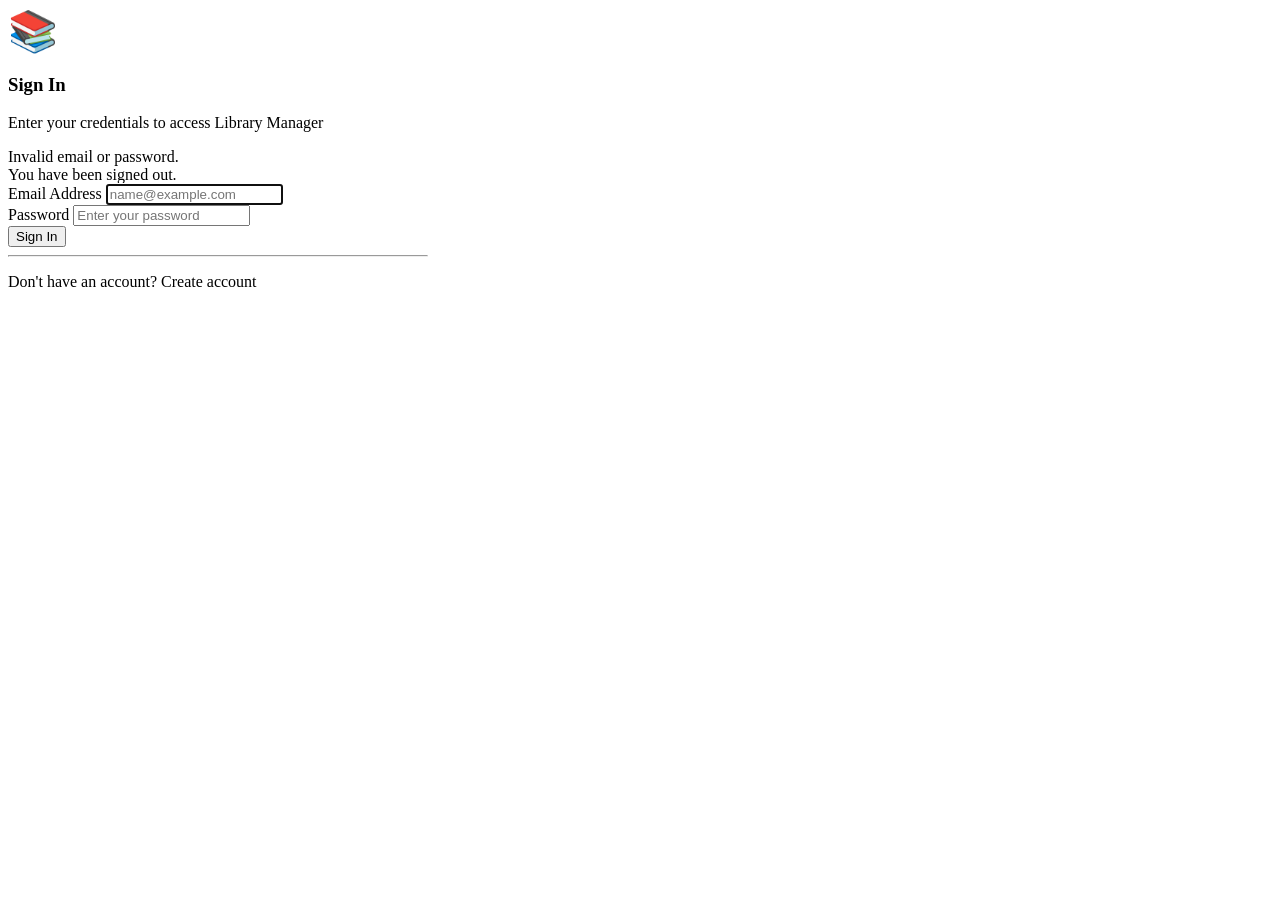
<file: src/main/resources/templates/auth/login.html>
<!DOCTYPE html>
<html xmlns:th="http://www.thymeleaf.org">
<head th:replace="~{fragments/header :: head('Sign In')}"></head>
<body class="bg-light min-vh-100 d-flex flex-column">
<nav th:replace="~{fragments/header :: navbar}"></nav>
<div th:replace="~{fragments/header :: alerts}"></div>

<div class="container d-flex flex-column align-items-center justify-content-center flex-grow-1 py-4">
    <div class="card shadow-sm border-0" style="max-width: 420px; width: 100%;">
        <div class="card-body p-4">
            <div class="text-center mb-4">
                <span style="font-size: 2.5rem;">📚</span>
                <h3 class="fw-bold mt-2 mb-1">Sign In</h3>
                <p class="text-muted small">Enter your credentials to access Library Manager</p>
            </div>

            <!-- Flash & Error alerts -->
            <div th:if="${param.error}" class="alert alert-danger py-2 small" role="alert">
                Invalid email or password.
            </div>
            <div th:if="${param.logout}" class="alert alert-info py-2 small" role="alert">
                You have been signed out.
            </div>
            <div th:if="${message}" class="alert alert-success py-2 small" role="alert" th:text="${message}"></div>

            <form method="post" th:action="@{/auth/login}">
                <input type="hidden" th:name="${_csrf.parameterName}" th:value="${_csrf.token}">

                <div class="mb-3">
                    <label class="form-label small fw-semibold">Email Address</label>
                    <input type="email" class="form-control" name="email" placeholder="name@example.com" required autofocus>
                </div>
                <div class="mb-3">
                    <label class="form-label small fw-semibold">Password</label>
                    <input type="password" class="form-control" name="password" placeholder="Enter your password" required>
                </div>

                <button type="submit" class="btn btn-primary w-100 py-2 mt-2">Sign In</button>
            </form>

            <hr class="my-4">

            <p class="text-center text-muted small mb-0">
                Don't have an account? <a th:href="@{/auth/register}" class="text-decoration-none fw-semibold">Create account</a>
            </p>
        </div>
    </div>
</div>

<div th:replace="~{fragments/footer :: footer}"></div>
<div th:replace="~{fragments/footer :: scripts}"></div>
</body>
</html>
</file>
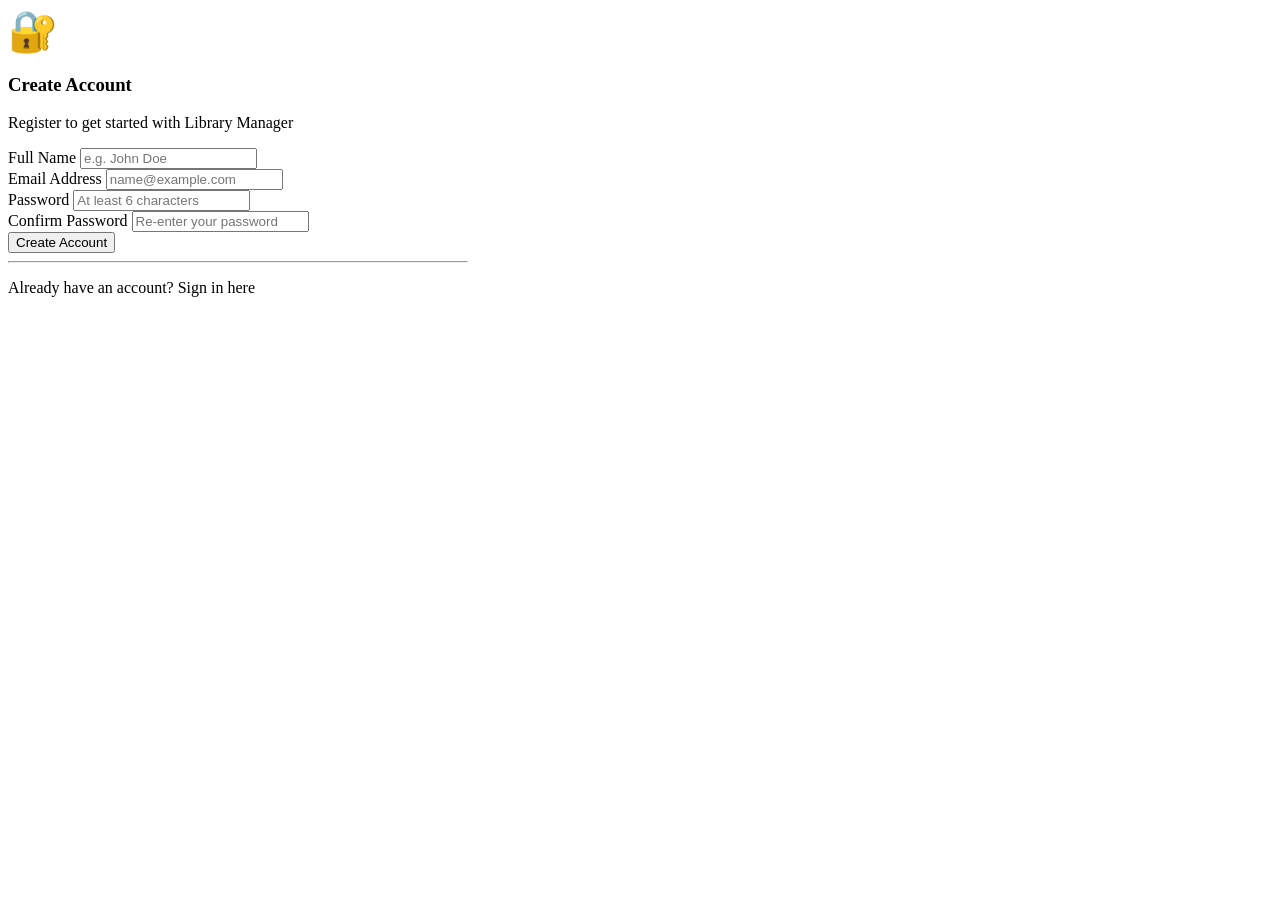
<file: src/main/resources/templates/auth/register.html>
<!DOCTYPE html>
<html xmlns:th="http://www.thymeleaf.org">
<head th:replace="~{fragments/header :: head('Register')}"></head>
<body class="bg-light min-vh-100 d-flex flex-column">
<nav th:replace="~{fragments/header :: navbar}"></nav>
<div th:replace="~{fragments/header :: alerts}"></div>

<div class="container d-flex flex-column align-items-center justify-content-center flex-grow-1 py-4">
    <div class="card shadow-sm border-0" style="max-width: 460px; width: 100%;">
        <div class="card-body p-4">
            <div class="text-center mb-4">
                <span style="font-size: 2.5rem;">🔐</span>
                <h3 class="fw-bold mt-2 mb-1">Create Account</h3>
                <p class="text-muted small">Register to get started with Library Manager</p>
            </div>

            <form method="post" th:action="@{/auth/register}" th:object="${registerDto}">
                <input type="hidden" th:name="${_csrf.parameterName}" th:value="${_csrf.token}">

                <div class="mb-3">
                    <label class="form-label small fw-semibold">Full Name</label>
                    <input type="text"
                           class="form-control"
                           th:field="*{fullName}"
                           th:classappend="${#fields.hasErrors('fullName')} ? 'is-invalid'"
                           placeholder="e.g. John Doe">
                    <div class="invalid-feedback small" th:if="${#fields.hasErrors('fullName')}" th:errors="*{fullName}"></div>
                </div>

                <div class="mb-3">
                    <label class="form-label small fw-semibold">Email Address</label>
                    <input type="email"
                           class="form-control"
                           th:field="*{email}"
                           th:classappend="${#fields.hasErrors('email')} ? 'is-invalid'"
                           placeholder="name@example.com">
                    <div class="invalid-feedback small" th:if="${#fields.hasErrors('email')}" th:errors="*{email}"></div>
                </div>

                <div class="mb-3">
                    <label class="form-label small fw-semibold">Password</label>
                    <input type="password"
                           class="form-control"
                           th:field="*{password}"
                           th:classappend="${#fields.hasErrors('password')} ? 'is-invalid'"
                           placeholder="At least 6 characters">
                    <div class="invalid-feedback small" th:if="${#fields.hasErrors('password')}" th:errors="*{password}"></div>
                </div>

                <div class="mb-3">
                    <label class="form-label small fw-semibold">Confirm Password</label>
                    <input type="password"
                           class="form-control"
                           th:field="*{confirmPassword}"
                           th:classappend="${#fields.hasErrors('confirmPassword')} ? 'is-invalid'"
                           placeholder="Re-enter your password">
                    <div class="invalid-feedback small" th:if="${#fields.hasErrors('confirmPassword')}" th:errors="*{confirmPassword}"></div>
                </div>

                <button type="submit" class="btn btn-primary w-100 py-2 mt-2">Create Account</button>
            </form>

            <hr class="my-4">

            <p class="text-center text-muted small mb-0">
                Already have an account? <a th:href="@{/auth/login}" class="text-decoration-none fw-semibold">Sign in here</a>
            </p>
        </div>
    </div>
</div>

<div th:replace="~{fragments/footer :: footer}"></div>
<div th:replace="~{fragments/footer :: scripts}"></div>
</body>
</html>
</file>
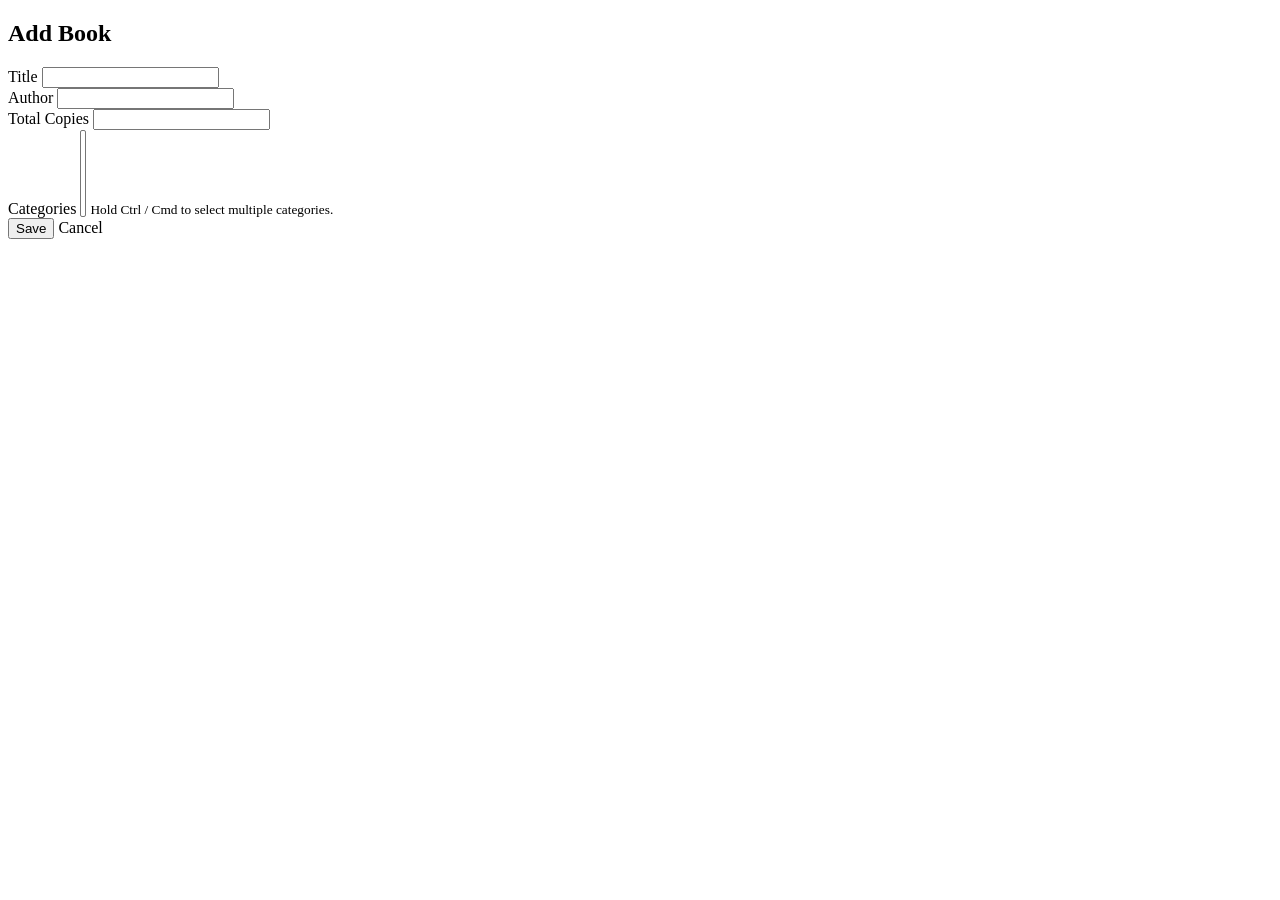
<file: src/main/resources/templates/book/form.html>
<!DOCTYPE html>
<html xmlns:th="http://www.thymeleaf.org">
<head th:replace="~{fragments/header :: head(${book.id} == null ? 'Add Book' : 'Edit Book')}"></head>
<body>
<nav th:replace="~{fragments/header :: navbar}"></nav>
<div th:replace="~{fragments/header :: alerts}"></div>

<div class="container">
    <h2 th:text="${book.id} == null ? 'Add Book' : 'Edit Book'">Add Book</h2>

    <div class="card p-4" style="max-width: 640px;">
        <form method="post" th:action="@{/books/save}" th:object="${book}">
            <input type="hidden" th:field="*{id}">

            <div class="mb-3">
                <label class="form-label">Title</label>
                <input type="text" class="form-control" th:field="*{title}" th:classappend="${#fields.hasErrors('title')} ? 'is-invalid'">
                <div class="invalid-feedback" th:if="${#fields.hasErrors('title')}" th:errors="*{title}"></div>
            </div>

            <div class="mb-3">
                <label class="form-label">Author</label>
                <input type="text" class="form-control" th:field="*{author}"
                       th:classappend="${#fields.hasErrors('author')} ? 'is-invalid'">
                <div class="invalid-feedback" th:if="${#fields.hasErrors('author')}" th:errors="*{author}"></div>
            </div>

            <div class="mb-3">
                <label class="form-label">Total Copies</label>
                <input type="number" min="0" class="form-control" th:field="*{totalCopies}"
                       th:classappend="${#fields.hasErrors('totalCopies')} ? 'is-invalid'">
                <div class="invalid-feedback" th:if="${#fields.hasErrors('totalCopies')}" th:errors="*{totalCopies}"></div>
            </div>

            <div class="mb-3">
                <label class="form-label">Categories</label>
                <select class="form-select" multiple th:field="*{categories}" size="5">
                    <option th:each="c : ${allCategories}" th:value="${c.id}" th:text="${c.name}"></option>
                </select>
                <small class="text-muted">Hold Ctrl / Cmd to select multiple categories.</small>
            </div>

            <button type="submit" class="btn btn-primary">Save</button>
            <a class="btn btn-outline-secondary" th:href="@{/books}">Cancel</a>
        </form>
    </div>
</div>

<div th:replace="~{fragments/footer :: footer}"></div>
<div th:replace="~{fragments/footer :: scripts}"></div>
</body>
</html>
</file>
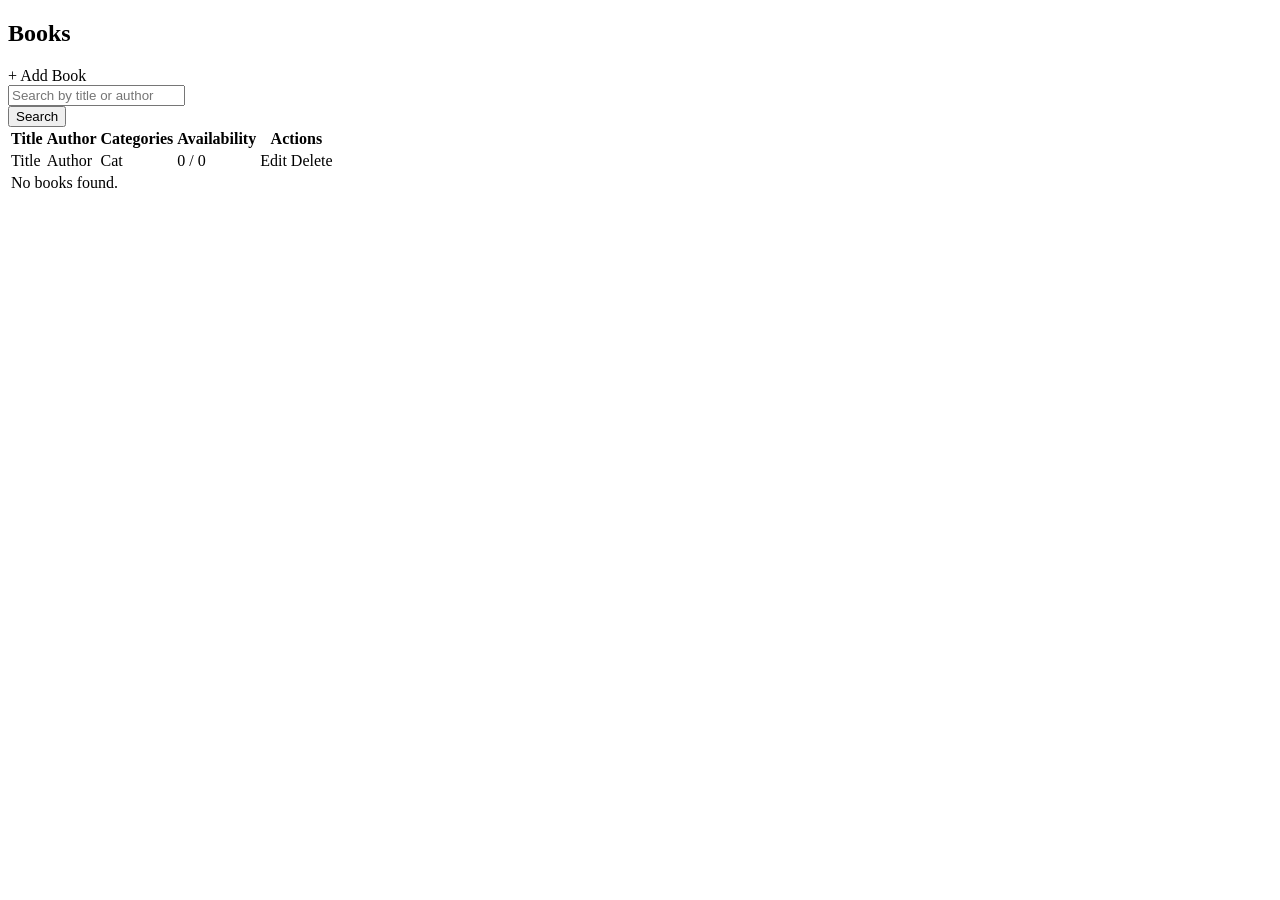
<file: src/main/resources/templates/book/list.html>
<!DOCTYPE html>
<html xmlns:th="http://www.thymeleaf.org">
<head th:replace="~{fragments/header :: head('Books')}"></head>
<body>
<nav th:replace="~{fragments/header :: navbar}"></nav>
<div th:replace="~{fragments/header :: alerts}"></div>

<div class="container">
    <div class="d-flex justify-content-between align-items-center mb-3 flex-wrap gap-2">
        <h2 class="mb-0">Books</h2>
        <a class="btn btn-primary" th:href="@{/books/new}">+ Add Book</a>
    </div>

    <form class="row g-2 mb-3" method="get" th:action="@{/books}">
        <div class="col-auto flex-grow-1">
            <input type="text" name="q" class="form-control" placeholder="Search by title or author" th:value="${q}">
        </div>
        <div class="col-auto">
            <button type="submit" class="btn btn-outline-secondary">Search</button>
        </div>
    </form>

    <div class="card p-0">
        <table class="table table-hover mb-0 align-middle">
            <thead>
            <tr>
                <th>Title</th>
                <th>Author</th>
                <th>Categories</th>
                <th>Availability</th>
                <th class="text-end">Actions</th>
            </tr>
            </thead>
            <tbody>
            <tr th:each="book : ${books}">
                <td th:text="${book.title}">Title</td>
                <td th:text="${book.author}">Author</td>
                <td>
                    <span class="badge bg-secondary me-1" th:each="c : ${book.categories}" th:text="${c.name}">Cat</span>
                </td>
                <td>
                    <span th:text="${book.availableCopies} + ' / ' + ${book.totalCopies}">0 / 0</span>
                </td>
                <td class="text-end">
                    <a class="btn btn-sm btn-outline-primary" th:href="@{/books/edit/{id}(id=${book.id})}">Edit</a>
                    <a class="btn btn-sm btn-outline-danger" data-confirm="Delete this book?"
                       th:href="@{/books/delete/{id}(id=${book.id})}">Delete</a>
                </td>
            </tr>
            <tr th:if="${#lists.isEmpty(books)}">
                <td colspan="6" class="text-center text-muted py-4">No books found.</td>
            </tr>
            </tbody>
        </table>
    </div>
</div>

<div th:replace="~{fragments/footer :: footer}"></div>
<div th:replace="~{fragments/footer :: scripts}"></div>
</body>
</html>
</file>
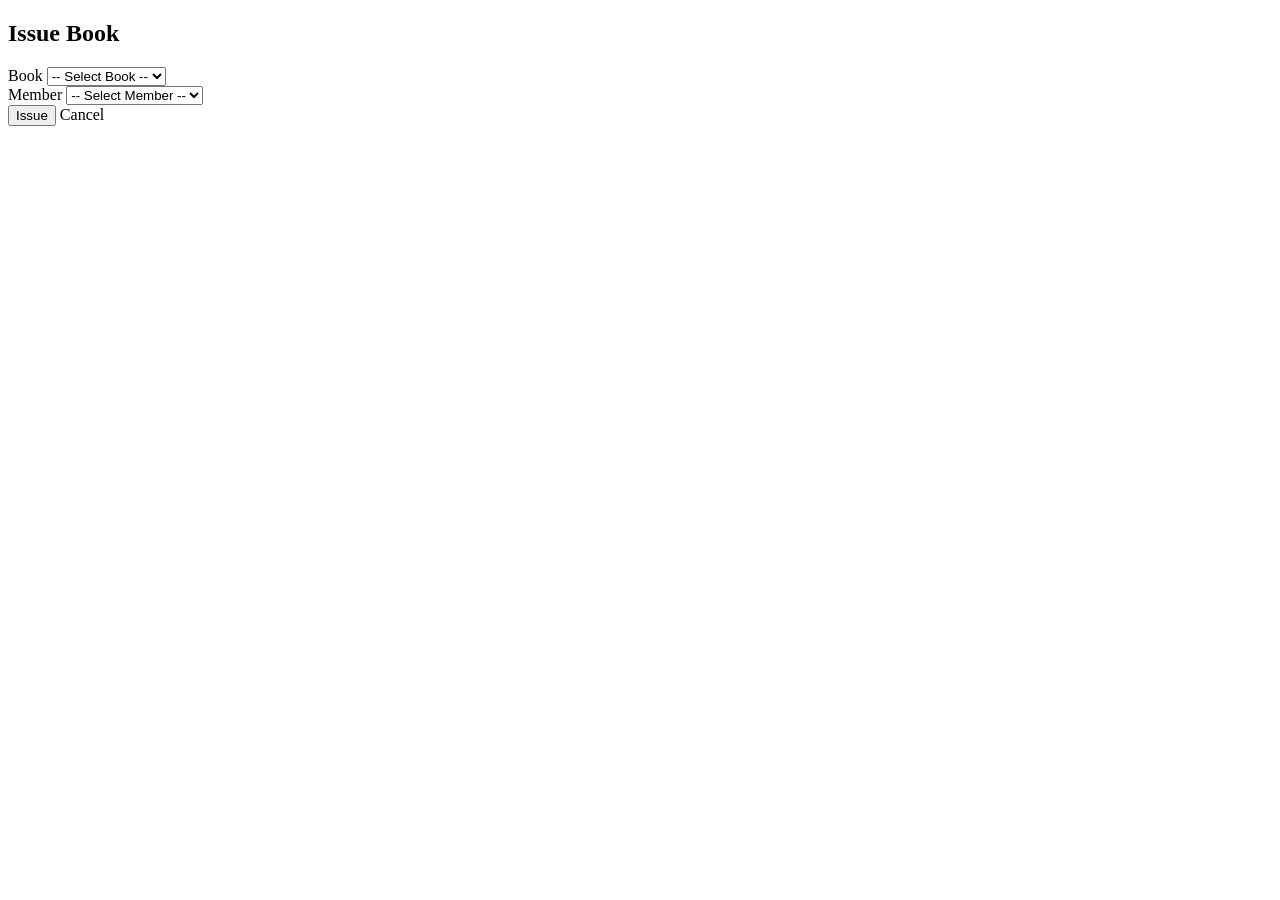
<file: src/main/resources/templates/borrow/form.html>
<!DOCTYPE html>
<html xmlns:th="http://www.thymeleaf.org">
<head th:replace="~{fragments/header :: head('Issue Book')}"></head>
<body>
<nav th:replace="~{fragments/header :: navbar}"></nav>
<div th:replace="~{fragments/header :: alerts}"></div>

<div class="container">
    <h2>Issue Book</h2>

    <div class="card p-4" style="max-width: 640px;">
        <form method="post" th:action="@{/borrow/issue}">
            <div class="mb-3">
                <label class="form-label">Book</label>
                <select class="form-select" name="bookId" required>
                    <option selected disabled value="">-- Select Book --</option>
                    <option th:each="book : ${books}" th:value="${book.id}" th:text="${book.title} + ' (' + ${book.author} + ')'"></option>
                </select>
            </div>

            <div class="mb-3">
                <label class="form-label">Member</label>
                <select class="form-select" name="memberId" required>
                    <option selected disabled value="">-- Select Member --</option>
                    <option th:each="member : ${members}" th:value="${member.id}" th:text="${member.name}  + ' (' + ${member.email} + ')'"></option>
                </select>
            </div>

            <button type="submit" class="btn btn-primary">Issue</button>
            <a class="btn btn-outline-secondary" th:href="@{/borrow}">Cancel</a>
        </form>
    </div>
</div>

<div th:replace="~{fragments/footer :: footer}"></div>
<div th:replace="~{fragments/footer :: scripts}"></div>
</body>
</html>
</file>
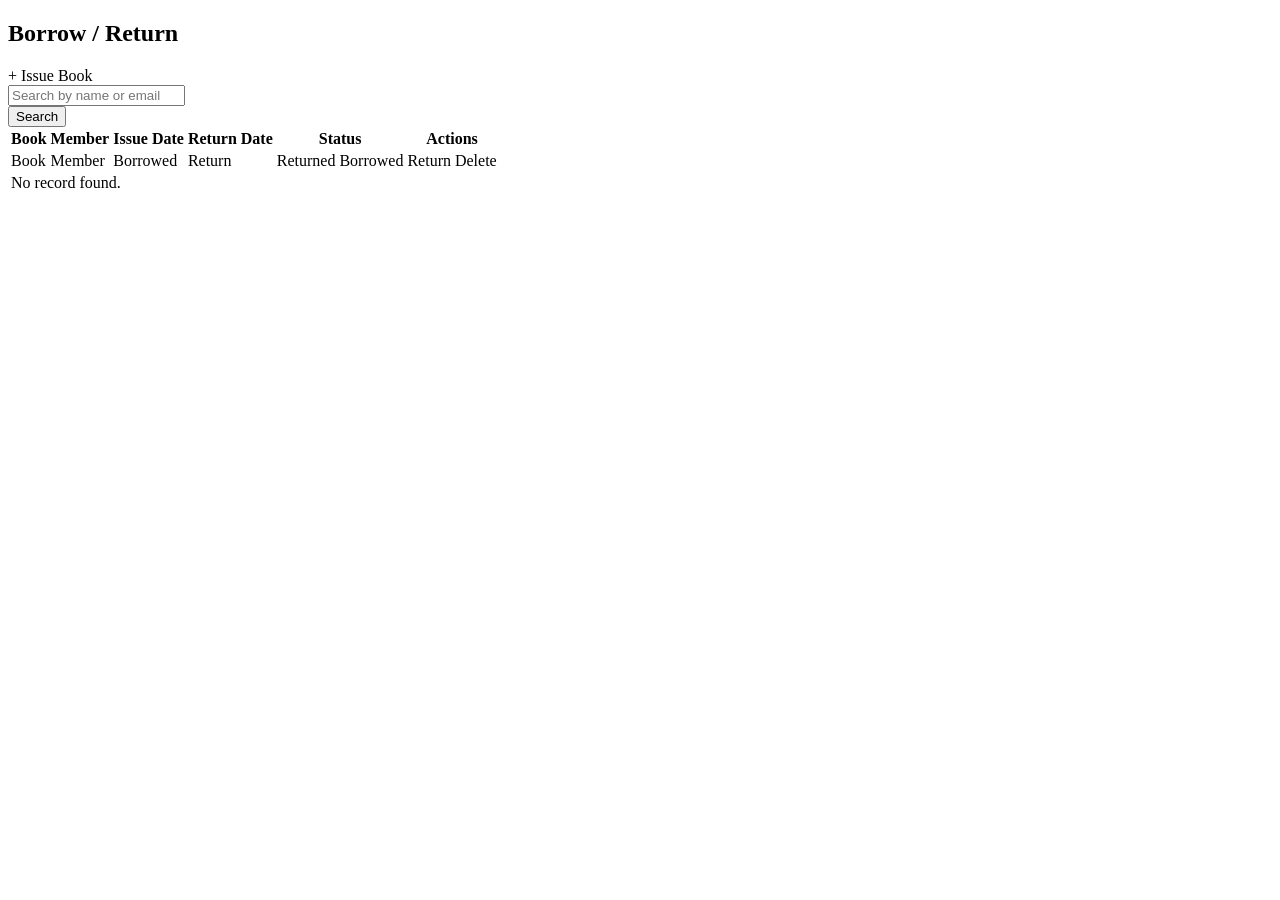
<file: src/main/resources/templates/borrow/list.html>
<!DOCTYPE html>
<html xmlns:th="http://www.thymeleaf.org">
<head th:replace="~{fragments/header :: head('Borrow Records')}"></head>
<body>
<nav th:replace="~{fragments/header :: navbar}"></nav>
<div th:replace="~{fragments/header :: alerts}"></div>

<div class="container">
    <div class="d-flex justify-content-between align-items-center mb-3 flex-wrap gap-2">
        <h2 class="mb-0">Borrow / Return</h2>
        <a class="btn btn-primary" th:href="@{/borrow/new}">+ Issue Book</a>
    </div>

    <form class="row g-2 mb-3" method="get" th:action="@{/borrow}">
        <div class="col-auto flex-grow-1">
            <input type="text" name="q" class="form-control" placeholder="Search by name or email" th:value="${q}">
        </div>
        <div class="col-auto">
            <button type="submit" class="btn btn-outline-secondary">Search</button>
        </div>
    </form>

    <div class="card p-0">
        <table class="table table-hover mb-0 align-middle">
            <thead>
            <tr>
                <th>Book</th>
                <th>Member</th>
                <th>Issue Date</th>
                <th>Return Date</th>
                <th>Status</th>
                <th class="text-end">Actions</th>
            </tr>
            </thead>
            <tbody>
            <tr th:each="r : ${records}">
                <td th:text="${r.book != null ? r.book.title + ' (' + r.book.author + ')':'-'}">Book</td>
                <td th:text="${r.member != null ? r.member.name + ' (' + r.member.email + ')':'-'}">Member</td>
                <td th:text="${r.issueDate != null ? r.issueDate:'-'}">Borrowed</td>
                <td th:text="${r.returnDate != null ? r.returnDate:'-'}">Return</td>
                <td>
                    <span class="badge badge-status-returned" th:if="${r.status.name() == 'RETURNED'}">Returned</span>
                    <span class="badge badge-status-borrowed" th:if="${r.status.name() == 'BORROWED'}">Borrowed</span>
                </td>
                <td class="text-end">
                    <a class="btn btn-sm btn-outline-primary" th:if="${r.status.name() == 'BORROWED'}" th:href="@{/borrow/return/{id}(id=${r.id})}" data-confirm="Mark this book as returned?">Return</a>
                    <a class="btn btn-sm btn-outline-danger" data-confirm="Delete this book?"
                       th:href="@{/borrow/delete/{id}(id=${r.id})}">Delete</a>
                </td>
            </tr>
            <tr th:if="${#lists.isEmpty(records)}">
                <td colspan="6" class="text-center text-muted py-4">No record found.</td>
            </tr>
            </tbody>
        </table>
    </div>
</div>

<div th:replace="~{fragments/footer :: footer}"></div>
<div th:replace="~{fragments/footer :: scripts}"></div>
</body>
</html>
</file>
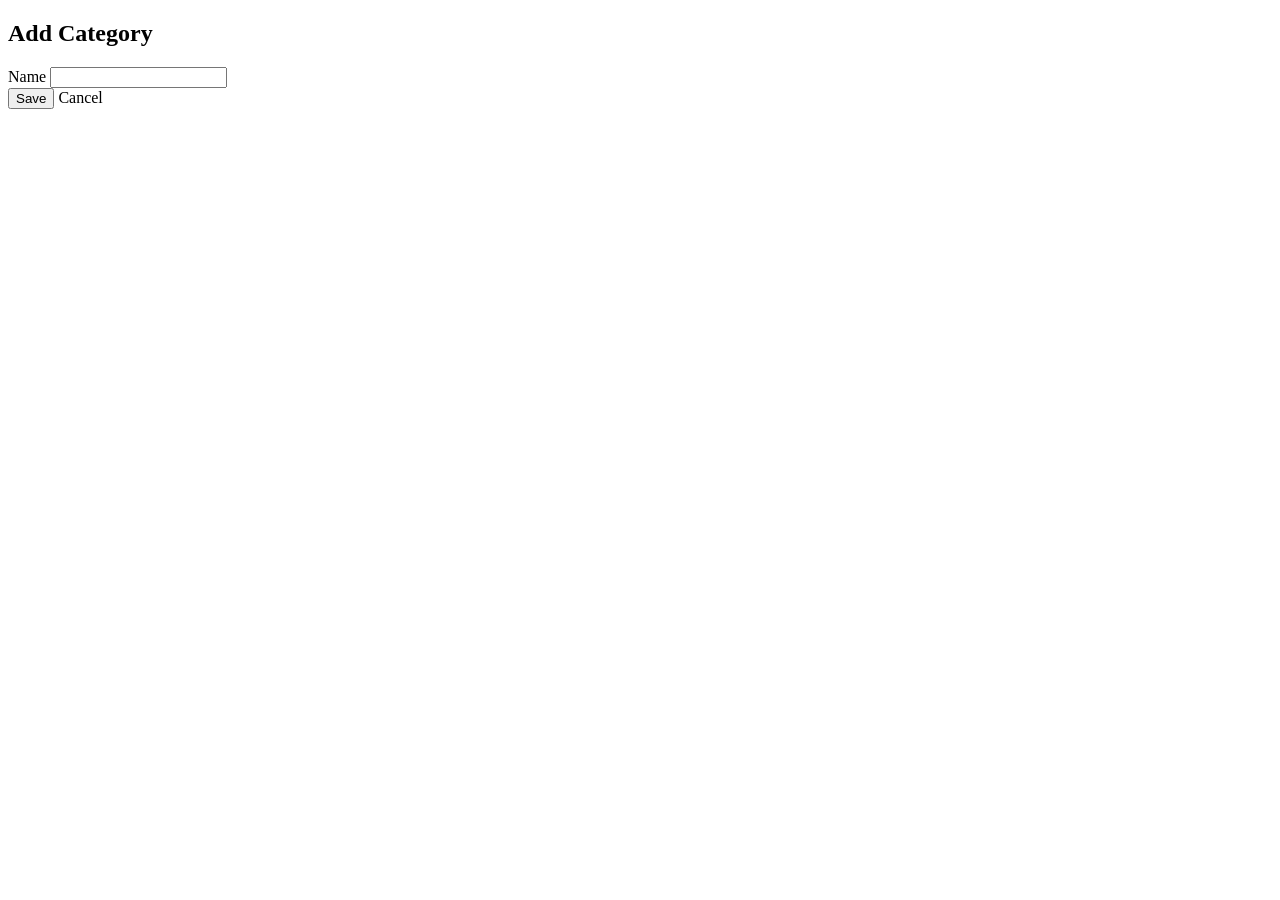
<file: src/main/resources/templates/category/form.html>
<!DOCTYPE html>
<html xmlns:th="http://www.thymeleaf.org">
<head th:replace="~{fragments/header :: head(${category.id} == null ? 'Add Category' : 'Edit Category')}"></head>
<body>
<nav th:replace="~{fragments/header :: navbar}"></nav>
<div th:replace="~{fragments/header :: alerts}"></div>

<div class="container">
    <h2 th:text="${category.id} == null ? 'Add Category' : 'Edit Category'">Add Category</h2>

    <div class="card p-4" style="max-width: 480px;">
        <form method="post" th:action="@{/categories/save}" th:object="${category}">
            <input type="hidden" th:field="*{id}">

            <div class="mb-3">
                <label class="form-label">Name</label>
                <input type="text" class="form-control" th:field="*{name}"
                       th:classappend="${#fields.hasErrors('name')} ? 'is-invalid'">
                <div class="invalid-feedback" th:if="${#fields.hasErrors('name')}" th:errors="*{name}"></div>
            </div>

            <button type="submit" class="btn btn-primary">Save</button>
            <a class="btn btn-outline-secondary" th:href="@{/categories}">Cancel</a>
        </form>
    </div>
</div>

<div th:replace="~{fragments/footer :: footer}"></div>
<div th:replace="~{fragments/footer :: scripts}"></div>
</body>
</html>
</file>
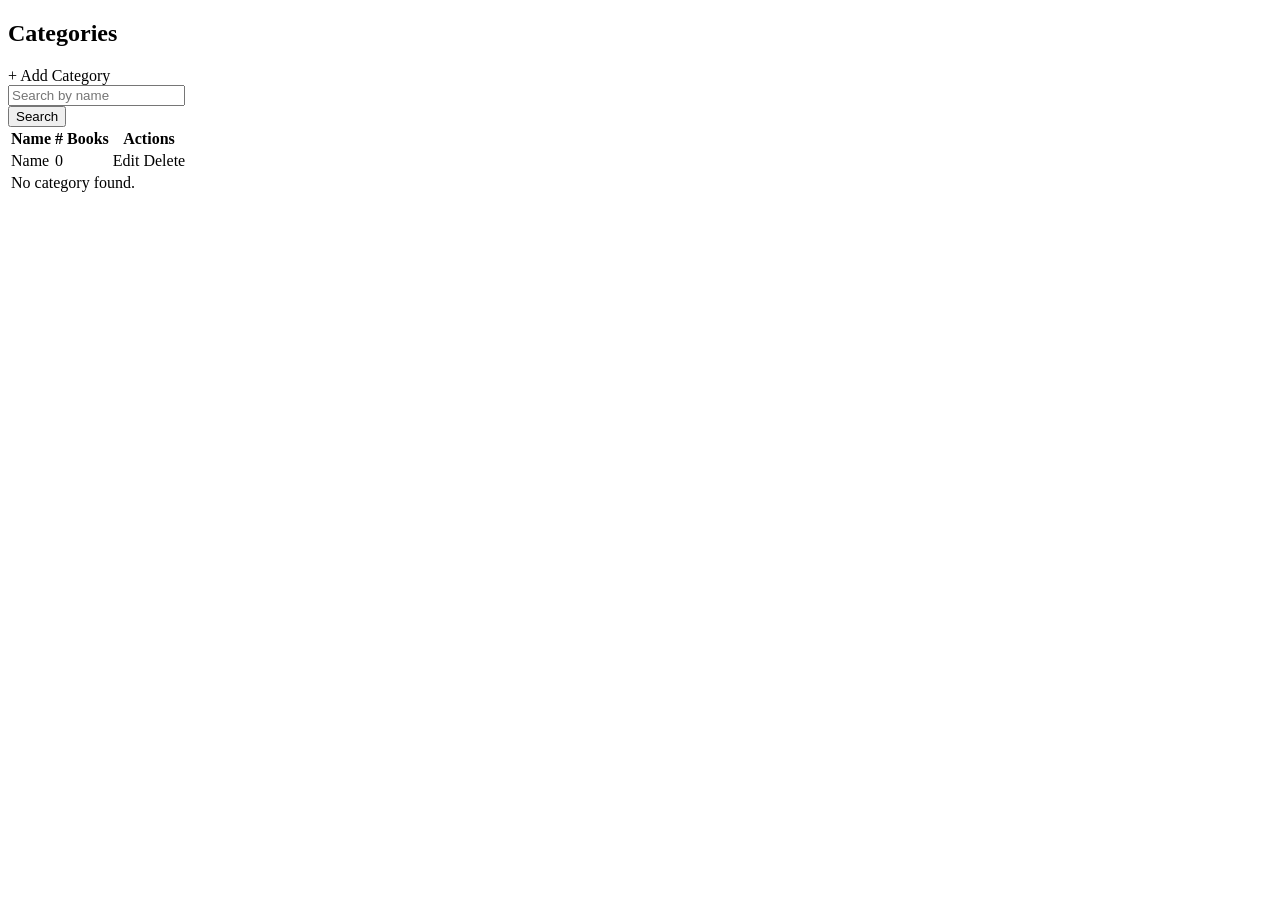
<file: src/main/resources/templates/category/list.html>
<!DOCTYPE html>
<html xmlns:th="http://www.thymeleaf.org">
<head th:replace="~{fragments/header :: head('Categories')}"></head>
<body>
<nav th:replace="~{fragments/header :: navbar}"></nav>
<div th:replace="~{fragments/header :: alerts}"></div>

<div class="container">
    <div class="d-flex justify-content-between align-items-center mb-3 flex-wrap gap-2">
        <h2 class="mb-0">Categories</h2>
        <a class="btn btn-primary" th:href="@{/categories/new}">+ Add Category</a>
    </div>

    <form class="row g-2 mb-3" method="get" th:action="@{/categories}">
        <div class="col-auto flex-grow-1">
            <input type="text" name="q" class="form-control" placeholder="Search by name" th:value="${q}">
        </div>
        <div class="col-auto">
            <button type="submit" class="btn btn-outline-secondary">Search</button>
        </div>
    </form>

    <div class="card p-0">
        <table class="table table-hover mb-0 align-middle">
            <thead>
            <tr>
                <th>Name</th>
                <th># Books</th>
                <th class="text-end">Actions</th>
            </tr>
            </thead>
            <tbody>
            <tr th:each="category : ${categories}">
                <td th:text="${category.name}">Name</td>
                <td th:text="${#lists.size(category.books)}">0</td>
                <td class="text-end">
                    <a class="btn btn-sm btn-outline-primary" th:href="@{/categories/edit/{id}(id=${category.id})}">Edit</a>
                    <a class="btn btn-sm btn-outline-danger" data-confirm="Delete this category?"
                       th:href="@{/categories/delete/{id}(id=${category.id})}">Delete</a>
                </td>
            </tr>
            <tr th:if="${#lists.isEmpty(categories)}">
                <td colspan="6" class="text-center text-muted py-4">No category found.</td>
            </tr>
            </tbody>
        </table>
    </div>
</div>

<div th:replace="~{fragments/footer :: footer}"></div>
<div th:replace="~{fragments/footer :: scripts}"></div>
</body>
</html>
</file>
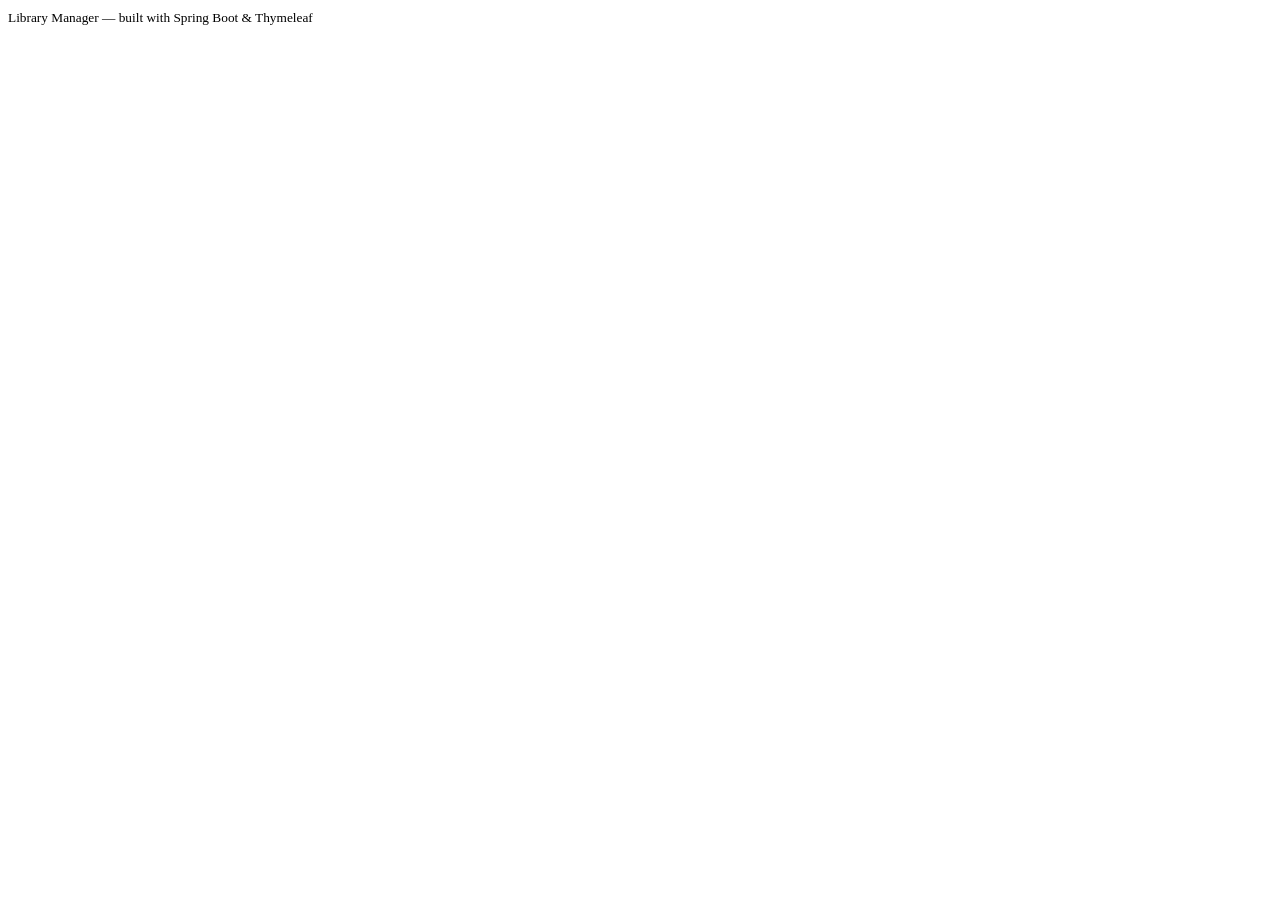
<file: src/main/resources/templates/fragments/footer.html>
<!DOCTYPE html>
<html xmlns:th="http://www.thymeleaf.org">
<body>
<footer th:fragment="footer" class="text-center text-muted py-4 mt-5 border-top">
    <small>Library Manager &mdash; built with Spring Boot &amp; Thymeleaf</small>
</footer>
<th:block th:fragment="scripts">
    <script src="https://cdn.jsdelivr.net/npm/bootstrap@5.3.3/dist/js/bootstrap.bundle.min.js"></script>
    <script th:src="@{/js/script.js}"></script>
</th:block>
</body>
</html>
</file>
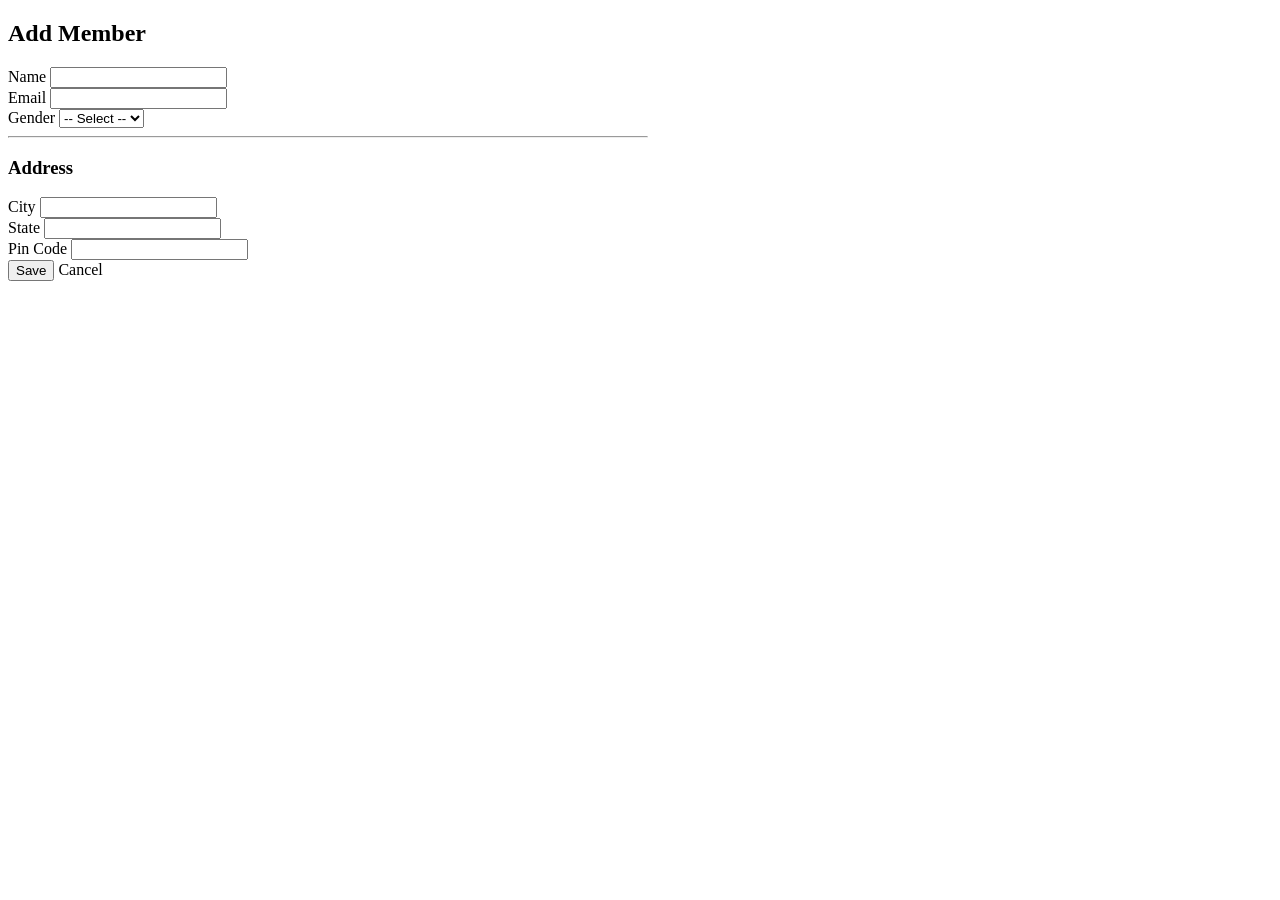
<file: src/main/resources/templates/member/form.html>
<!DOCTYPE html>
<html xmlns:th="http://www.thymeleaf.org">
<head th:replace="~{fragments/header :: head(${member.id} == null ? 'Add Member' : 'Edit Member')}"></head>
<body>
<nav th:replace="~{fragments/header :: navbar}"></nav>
<div th:replace="~{fragments/header :: alerts}"></div>

<div class="container">
    <h2 th:text="${member.id} == null ? 'Add Member' : 'Edit Member'">Add Member</h2>

    <div class="card p-4" style="max-width: 640px;">
        <form method="post" th:action="@{/member/save}" th:object="${member}">
            <input type="hidden" th:field="*{id}">

            <div class="mb-3">
                <label class="form-label">Name</label>
                <input type="text" class="form-control" th:field="*{name}" th:classappend="${#fields.hasErrors('name')} ? 'is-invalid'">
                <div class="invalid-feedback" th:if="${#fields.hasErrors('name')}" th:errors="*{name}"></div>
            </div>

            <div class="mb-3">
                <label class="form-label">Email</label>
                <input type="text" class="form-control" th:field="*{email}"
                       th:classappend="${#fields.hasErrors('email')} ? 'is-invalid'">
                <div class="invalid-feedback" th:if="${#fields.hasErrors('email')}" th:errors="*{email}"></div>
            </div>

            <div class="mb-3">
                <label class="form-label">Gender</label>
                <select class="form-select" th:field="*{gender}">
                    <option value="" selected disabled>-- Select --</option>
                    <option value="Male">Male</option>
                    <option value="Female">Female</option>
                    <option value="other">Other</option>
                </select>
            </div>

            <hr/>
            <h3>Address</h3>
            <div class="mb-3">
                <label class="form-label">City</label>
                <input type="text" class="form-control" th:field="*{address.city}" th:classappend="${#fields.hasErrors('address.city')} ? 'is-invalid'">
                <div class="invalid-feedback" th:if="${#fields.hasErrors('address.city')}" th:errors="*{address.city}"></div>
            </div>

            <div class="mb-3">
                <label class="form-label">State</label>
                <input type="text" class="form-control" th:field="*{address.state}" th:classappend="${#fields.hasErrors('address.state')} ? 'is-invalid'">
                <div class="invalid-feedback" th:if="${#fields.hasErrors('address.state')}" th:errors="*{address.state}"></div>
            </div>

            <div class="mb-3">
                <label class="form-label">Pin Code</label>
                <input type="text" class="form-control" th:field="*{address.pinCode}" th:classappend="${#fields.hasErrors('address.pinCode')} ? 'is-invalid'">
                <div class="invalid-feedback" th:if="${#fields.hasErrors('address.pinCode')}" th:errors="*{address.pinCode}"></div>
            </div>

            <button type="submit" class="btn btn-primary">Save</button>
            <a class="btn btn-outline-secondary" th:href="@{/member}">Cancel</a>
        </form>
    </div>
</div>

<div th:replace="~{fragments/footer :: footer}"></div>
<div th:replace="~{fragments/footer :: scripts}"></div>
</body>
</html>
</file>
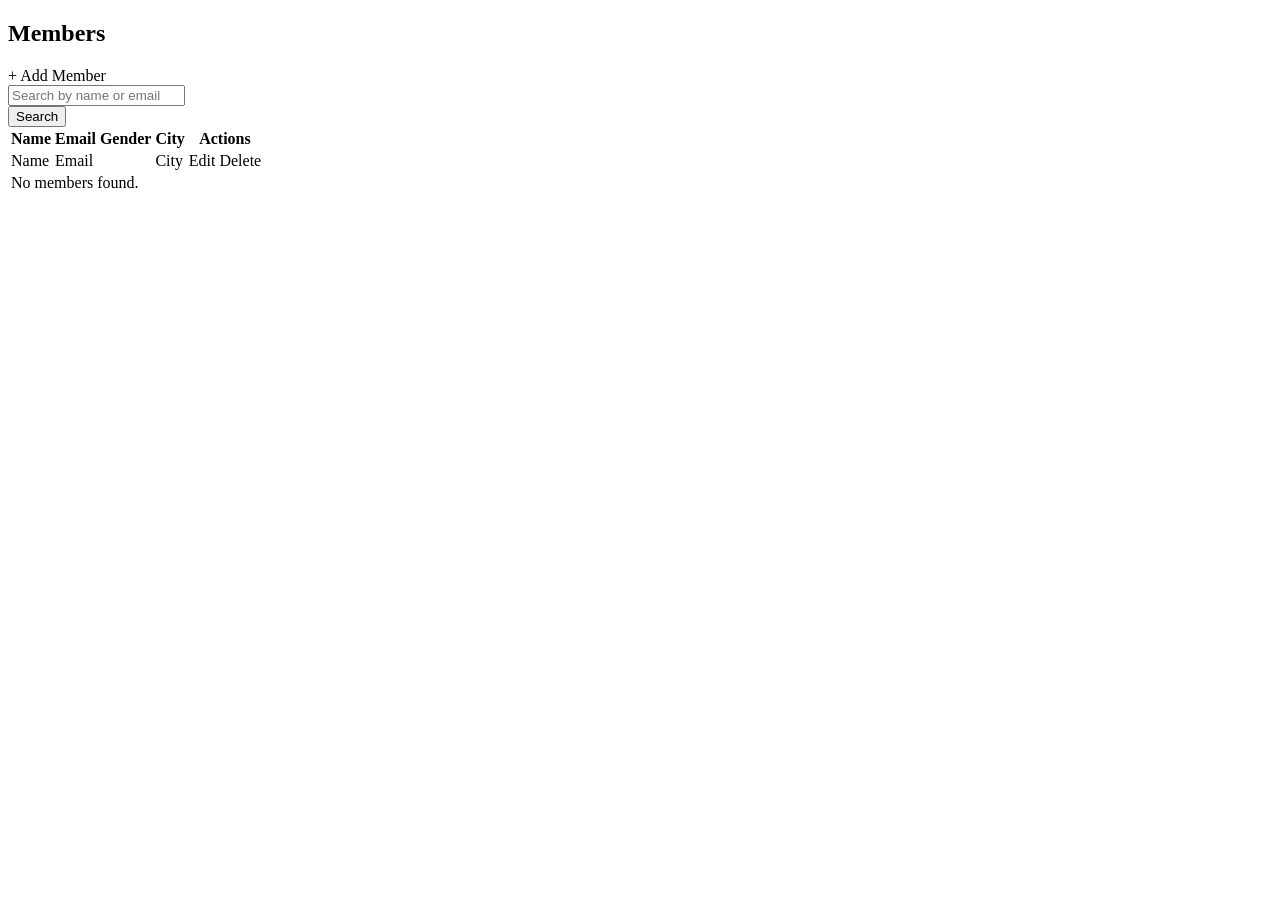
<file: src/main/resources/templates/member/list.html>
<!DOCTYPE html>
<html xmlns:th="http://www.thymeleaf.org">
<head th:replace="~{fragments/header :: head('Members')}"></head>
<body>
<nav th:replace="~{fragments/header :: navbar}"></nav>
<div th:replace="~{fragments/header :: alerts}"></div>

<div class="container">
    <div class="d-flex justify-content-between align-items-center mb-3 flex-wrap gap-2">
        <h2 class="mb-0">Members</h2>
        <a class="btn btn-primary" th:href="@{/member/new}">+ Add Member</a>
    </div>

    <form class="row g-2 mb-3" method="get" th:action="@{/member}">
        <div class="col-auto flex-grow-1">
            <input type="text" name="q" class="form-control" placeholder="Search by name or email" th:value="${q}">
        </div>
        <div class="col-auto">
            <button type="submit" class="btn btn-outline-secondary">Search</button>
        </div>
    </form>

    <div class="card p-0">
        <table class="table table-hover mb-0 align-middle">
            <thead>
            <tr>
                <th>Name</th>
                <th>Email</th>
                <th>Gender</th>
                <th>City</th>
                <th class="text-end">Actions</th>
            </tr>
            </thead>
            <tbody>
            <tr th:each="member : ${members}">
                <td th:text="${member.name}">Name</td>
                <td th:text="${member.email}">Email</td>
                <td>
                    <span class="badge bg-secondary me-1" th:each="c : ${member.gender}" th:text="${member.gender}"></span>
                </td>
                <td>
                    <span th:text="${member.address.city}">City</span>
                </td>
                <td class="text-end">
                    <a class="btn btn-sm btn-outline-primary" th:href="@{/member/edit/{id}(id=${member.id})}">Edit</a>
                    <a class="btn btn-sm btn-outline-danger" data-confirm="Delete this book?"
                       th:href="@{/member/delete/{id}(id=${member.id})}">Delete</a>
                </td>
            </tr>
            <tr th:if="${#lists.isEmpty(members)}">
                <td colspan="6" class="text-center text-muted py-4">No members found.</td>
            </tr>
            </tbody>
        </table>
    </div>
</div>

<div th:replace="~{fragments/footer :: footer}"></div>
<div th:replace="~{fragments/footer :: scripts}"></div>
</body>
</html>
</file>
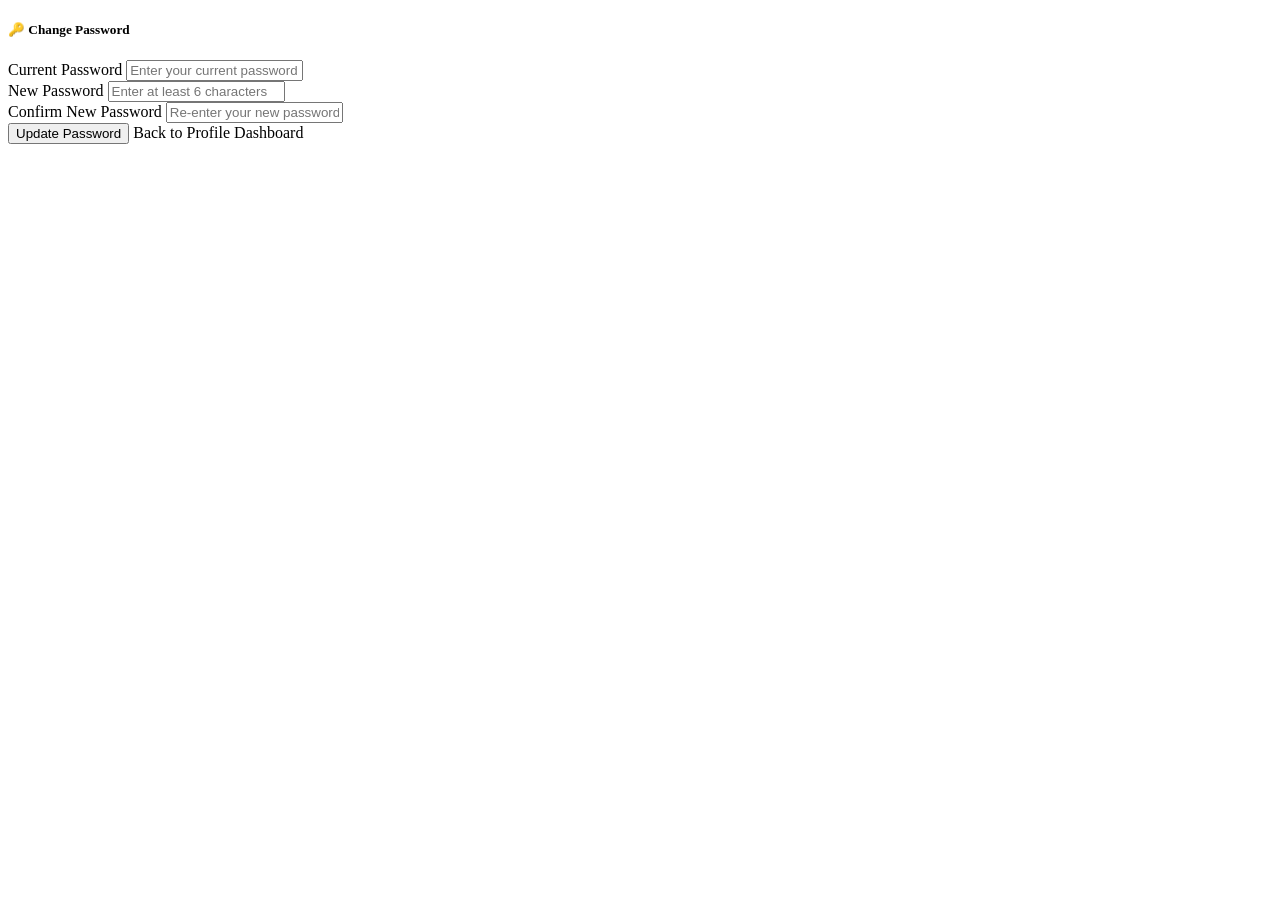
<file: src/main/resources/templates/profile/change-password.html>
<!DOCTYPE html>
<html xmlns:th="http://www.thymeleaf.org">
<head th:replace="~{fragments/header :: head('Change Password')}"></head>
<body class="bg-light min-vh-100 d-flex flex-column">
<nav th:replace="~{fragments/header :: navbar}"></nav>
<div th:replace="~{fragments/header :: alerts}"></div>

<div class="container my-4 flex-grow-1">
    <div class="row justify-content-center">
        <div class="col-md-7 col-lg-6">
            <div class="card shadow-sm border-0">
                <div class="card-header bg-dark text-white py-3">
                    <h5 class="mb-0 fw-semibold">🔑 Change Password</h5>
                </div>
                <div class="card-body p-4">

                    <!-- Change Password Form -->
                    <form th:action="@{/profile/change-password}" th:object="${changePasswordDto}" method="post">
                        <input type="hidden" th:name="${_csrf.parameterName}" th:value="${_csrf.token}">

                        <div class="mb-3">
                            <label for="currentPassword" class="form-label fw-semibold">Current Password</label>
                            <input type="password"
                                   id="currentPassword"
                                   th:field="*{currentPassword}"
                                   class="form-control"
                                   th:classappend="${#fields.hasErrors('currentPassword')} ? 'is-invalid'"
                                   placeholder="Enter your current password"
                                   required>
                            <div class="invalid-feedback" th:if="${#fields.hasErrors('currentPassword')}" th:errors="*{currentPassword}"></div>
                        </div>

                        <div class="mb-3">
                            <label for="newPassword" class="form-label fw-semibold">New Password</label>
                            <input type="password"
                                   id="newPassword"
                                   th:field="*{newPassword}"
                                   class="form-control"
                                   th:classappend="${#fields.hasErrors('newPassword')} ? 'is-invalid'"
                                   placeholder="Enter at least 6 characters"
                                   required>
                            <div class="invalid-feedback" th:if="${#fields.hasErrors('newPassword')}" th:errors="*{newPassword}"></div>
                        </div>

                        <div class="mb-3">
                            <label for="confirmPassword" class="form-label fw-semibold">Confirm New Password</label>
                            <input type="password"
                                   id="confirmPassword"
                                   th:field="*{confirmPassword}"
                                   class="form-control"
                                   th:classappend="${#fields.hasErrors('confirmPassword')} ? 'is-invalid'"
                                   placeholder="Re-enter your new password"
                                   required>
                            <div class="invalid-feedback" th:if="${#fields.hasErrors('confirmPassword')}" th:errors="*{confirmPassword}"></div>
                        </div>

                        <div class="d-flex gap-2 pt-2">
                            <button type="submit" class="btn btn-dark px-4">Update Password</button>
                            <a th:href="@{/profile}" class="btn btn-outline-secondary">Back to Profile</a>
                            <a th:href="@{/}" class="btn btn-light ms-auto">Dashboard</a>
                        </div>
                    </form>

                </div>
            </div>
        </div>
    </div>
</div>

<div th:replace="~{fragments/footer :: footer}"></div>
<div th:replace="~{fragments/footer :: scripts}"></div>
</body>
</html>
</file>
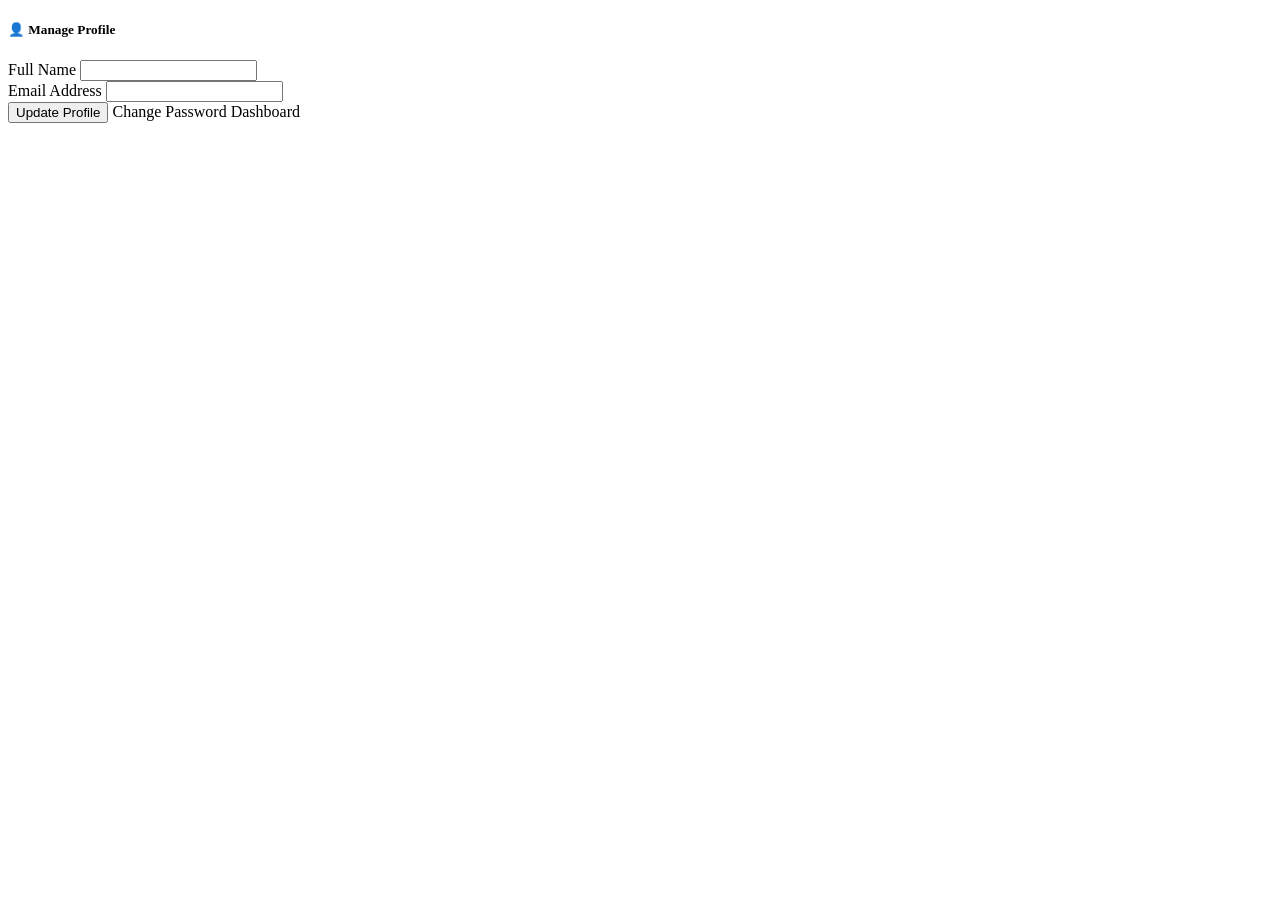
<file: src/main/resources/templates/profile/view.html>
<!DOCTYPE html>
<html xmlns:th="http://www.thymeleaf.org">
<head th:replace="~{fragments/header :: head('User Profile')}"></head>
<body class="bg-light min-vh-100 d-flex flex-column">
<nav th:replace="~{fragments/header :: navbar}"></nav>
<div th:replace="~{fragments/header :: alerts}"></div>

<div class="container my-4 flex-grow-1">
    <div class="row justify-content-center">
        <div class="col-md-7 col-lg-6">
            <div class="card shadow-sm border-0">
                <div class="card-header bg-primary text-white py-3">
                    <h5 class="mb-0 fw-semibold">👤 Manage Profile</h5>
                </div>
                <div class="card-body p-4">

                    <!-- Profile Update Form -->
                    <form th:action="@{/profile/update}" th:object="${updateProfileDto}" method="post">
                        <input type="hidden" th:name="${_csrf.parameterName}" th:value="${_csrf.token}">

                        <div class="mb-3">
                            <label for="fullName" class="form-label fw-semibold">Full Name</label>
                            <input type="text"
                                   id="fullName"
                                   th:field="*{fullName}"
                                   class="form-control"
                                   th:classappend="${#fields.hasErrors('fullName')} ? 'is-invalid'"
                                   required>
                            <div class="invalid-feedback" th:if="${#fields.hasErrors('fullName')}" th:errors="*{fullName}"></div>
                        </div>

                        <div class="mb-3">
                            <label for="email" class="form-label fw-semibold">Email Address</label>
                            <input type="email"
                                   id="email"
                                   th:field="*{email}"
                                   class="form-control"
                                   th:classappend="${#fields.hasErrors('email')} ? 'is-invalid'"
                                   required>
                            <div class="invalid-feedback" th:if="${#fields.hasErrors('email')}" th:errors="*{email}"></div>
                        </div>

                        <div class="d-flex gap-2 pt-2">
                            <button type="submit" class="btn btn-primary px-4">Update Profile</button>
                            <a th:href="@{/profile/change-password}" class="btn btn-outline-secondary">Change Password</a>
                            <a th:href="@{/}" class="btn btn-light ms-auto">Dashboard</a>
                        </div>
                    </form>

                </div>
            </div>
        </div>
    </div>
</div>

<div th:replace="~{fragments/footer :: footer}"></div>
<div th:replace="~{fragments/footer :: scripts}"></div>
</body>
</html>
</file>
